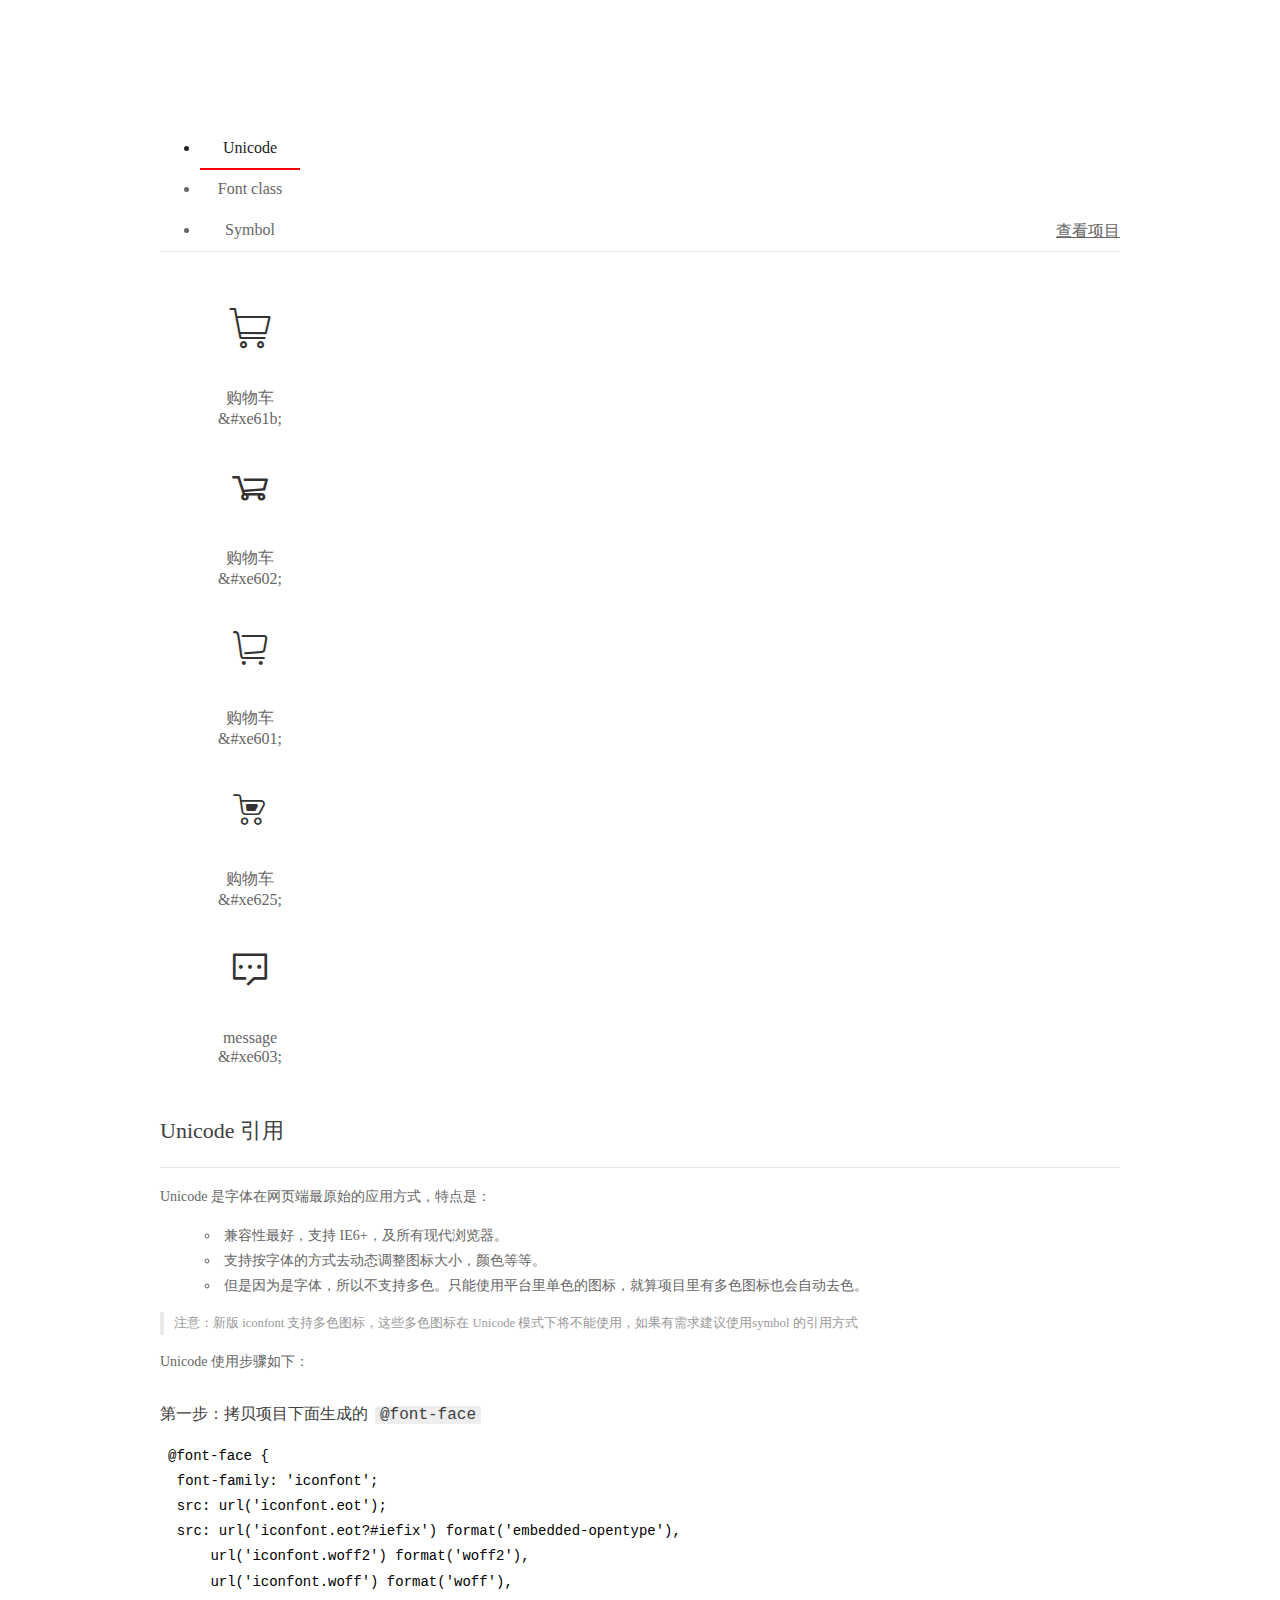
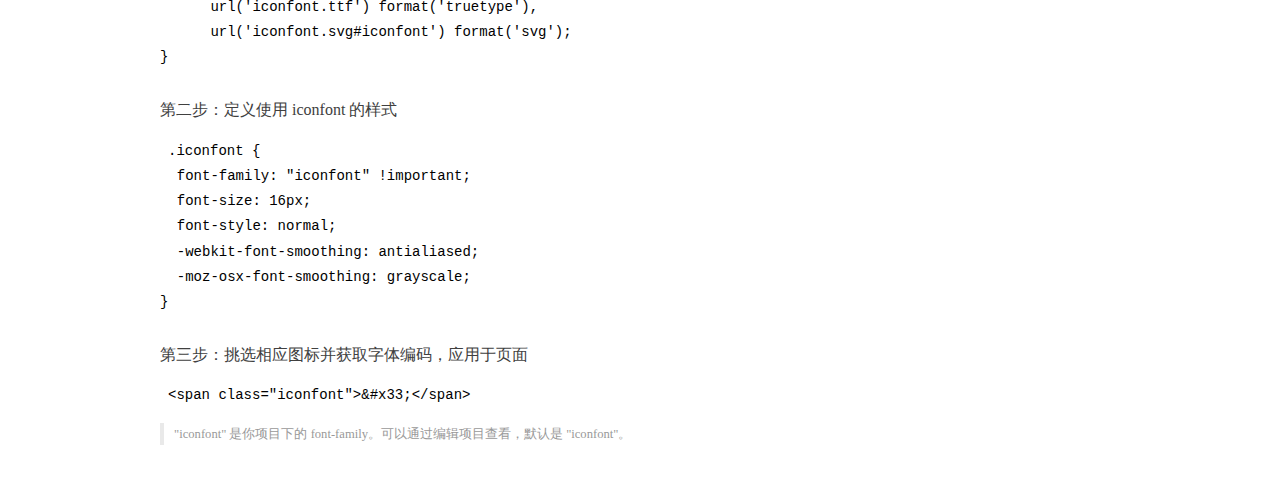
<file: Happy/font_1136567_msnucs16quo/demo_index.html>
<!DOCTYPE html>
<html>
<head>
  <meta charset="utf-8"/>
  <title>IconFont Demo</title>
  <link rel="shortcut icon" href="https://gtms04.alicdn.com/tps/i4/TB1_oz6GVXXXXaFXpXXJDFnIXXX-64-64.ico" type="image/x-icon"/>
  <link rel="stylesheet" href="https://g.alicdn.com/thx/cube/1.3.2/cube.min.css">
  <link rel="stylesheet" href="demo.css">
  <link rel="stylesheet" href="iconfont.css">
  <script src="iconfont.js"></script>
  <!-- jQuery -->
  <script src="https://a1.alicdn.com/oss/uploads/2018/12/26/7bfddb60-08e8-11e9-9b04-53e73bb6408b.js"></script>
  <!-- 代码高亮 -->
  <script src="https://a1.alicdn.com/oss/uploads/2018/12/26/a3f714d0-08e6-11e9-8a15-ebf944d7534c.js"></script>
</head>
<body>
  <div class="main">
    <h1 class="logo"><a href="https://www.iconfont.cn/" title="iconfont 首页" target="_blank">&#xe86b;</a></h1>
    <div class="nav-tabs">
      <ul id="tabs" class="dib-box">
        <li class="dib active"><span>Unicode</span></li>
        <li class="dib"><span>Font class</span></li>
        <li class="dib"><span>Symbol</span></li>
      </ul>
      
      <a href="https://www.iconfont.cn/manage/index?manage_type=myprojects&projectId=1136567" target="_blank" class="nav-more">查看项目</a>
      
    </div>
    <div class="tab-container">
      <div class="content unicode" style="display: block;">
          <ul class="icon_lists dib-box">
          
            <li class="dib">
              <span class="icon iconfont">&#xe61b;</span>
                <div class="name">购物车</div>
                <div class="code-name">&amp;#xe61b;</div>
              </li>
          
            <li class="dib">
              <span class="icon iconfont">&#xe602;</span>
                <div class="name">购物车</div>
                <div class="code-name">&amp;#xe602;</div>
              </li>
          
            <li class="dib">
              <span class="icon iconfont">&#xe601;</span>
                <div class="name">购物车</div>
                <div class="code-name">&amp;#xe601;</div>
              </li>
          
            <li class="dib">
              <span class="icon iconfont">&#xe625;</span>
                <div class="name">购物车</div>
                <div class="code-name">&amp;#xe625;</div>
              </li>
          
            <li class="dib">
              <span class="icon iconfont">&#xe603;</span>
                <div class="name">message</div>
                <div class="code-name">&amp;#xe603;</div>
              </li>
          
          </ul>
          <div class="article markdown">
          <h2 id="unicode-">Unicode 引用</h2>
          <hr>

          <p>Unicode 是字体在网页端最原始的应用方式，特点是：</p>
          <ul>
            <li>兼容性最好，支持 IE6+，及所有现代浏览器。</li>
            <li>支持按字体的方式去动态调整图标大小，颜色等等。</li>
            <li>但是因为是字体，所以不支持多色。只能使用平台里单色的图标，就算项目里有多色图标也会自动去色。</li>
          </ul>
          <blockquote>
            <p>注意：新版 iconfont 支持多色图标，这些多色图标在 Unicode 模式下将不能使用，如果有需求建议使用symbol 的引用方式</p>
          </blockquote>
          <p>Unicode 使用步骤如下：</p>
          <h3 id="-font-face">第一步：拷贝项目下面生成的 <code>@font-face</code></h3>
<pre><code class="language-css"
>@font-face {
  font-family: 'iconfont';
  src: url('iconfont.eot');
  src: url('iconfont.eot?#iefix') format('embedded-opentype'),
      url('iconfont.woff2') format('woff2'),
      url('iconfont.woff') format('woff'),
      url('iconfont.ttf') format('truetype'),
      url('iconfont.svg#iconfont') format('svg');
}
</code></pre>
          <h3 id="-iconfont-">第二步：定义使用 iconfont 的样式</h3>
<pre><code class="language-css"
>.iconfont {
  font-family: "iconfont" !important;
  font-size: 16px;
  font-style: normal;
  -webkit-font-smoothing: antialiased;
  -moz-osx-font-smoothing: grayscale;
}
</code></pre>
          <h3 id="-">第三步：挑选相应图标并获取字体编码，应用于页面</h3>
<pre>
<code class="language-html"
>&lt;span class="iconfont"&gt;&amp;#x33;&lt;/span&gt;
</code></pre>
          <blockquote>
            <p>"iconfont" 是你项目下的 font-family。可以通过编辑项目查看，默认是 "iconfont"。</p>
          </blockquote>
          </div>
      </div>
      <div class="content font-class">
        <ul class="icon_lists dib-box">
          
          <li class="dib">
            <span class="icon iconfont icon-gouwuche"></span>
            <div class="name">
              购物车
            </div>
            <div class="code-name">.icon-gouwuche
            </div>
          </li>
          
          <li class="dib">
            <span class="icon iconfont icon-xiazai1"></span>
            <div class="name">
              购物车
            </div>
            <div class="code-name">.icon-xiazai1
            </div>
          </li>
          
          <li class="dib">
            <span class="icon iconfont icon-gouwuche1"></span>
            <div class="name">
              购物车
            </div>
            <div class="code-name">.icon-gouwuche1
            </div>
          </li>
          
          <li class="dib">
            <span class="icon iconfont icon-iconzhengli-"></span>
            <div class="name">
              购物车
            </div>
            <div class="code-name">.icon-iconzhengli-
            </div>
          </li>
          
          <li class="dib">
            <span class="icon iconfont icon-message"></span>
            <div class="name">
              message
            </div>
            <div class="code-name">.icon-message
            </div>
          </li>
          
        </ul>
        <div class="article markdown">
        <h2 id="font-class-">font-class 引用</h2>
        <hr>

        <p>font-class 是 Unicode 使用方式的一种变种，主要是解决 Unicode 书写不直观，语意不明确的问题。</p>
        <p>与 Unicode 使用方式相比，具有如下特点：</p>
        <ul>
          <li>兼容性良好，支持 IE8+，及所有现代浏览器。</li>
          <li>相比于 Unicode 语意明确，书写更直观。可以很容易分辨这个 icon 是什么。</li>
          <li>因为使用 class 来定义图标，所以当要替换图标时，只需要修改 class 里面的 Unicode 引用。</li>
          <li>不过因为本质上还是使用的字体，所以多色图标还是不支持的。</li>
        </ul>
        <p>使用步骤如下：</p>
        <h3 id="-fontclass-">第一步：引入项目下面生成的 fontclass 代码：</h3>
<pre><code class="language-html">&lt;link rel="stylesheet" href="./iconfont.css"&gt;
</code></pre>
        <h3 id="-">第二步：挑选相应图标并获取类名，应用于页面：</h3>
<pre><code class="language-html">&lt;span class="iconfont icon-xxx"&gt;&lt;/span&gt;
</code></pre>
        <blockquote>
          <p>"
            iconfont" 是你项目下的 font-family。可以通过编辑项目查看，默认是 "iconfont"。</p>
        </blockquote>
      </div>
      </div>
      <div class="content symbol">
          <ul class="icon_lists dib-box">
          
            <li class="dib">
                <svg class="icon svg-icon" aria-hidden="true">
                  <use xlink:href="#icon-gouwuche"></use>
                </svg>
                <div class="name">购物车</div>
                <div class="code-name">#icon-gouwuche</div>
            </li>
          
            <li class="dib">
                <svg class="icon svg-icon" aria-hidden="true">
                  <use xlink:href="#icon-xiazai1"></use>
                </svg>
                <div class="name">购物车</div>
                <div class="code-name">#icon-xiazai1</div>
            </li>
          
            <li class="dib">
                <svg class="icon svg-icon" aria-hidden="true">
                  <use xlink:href="#icon-gouwuche1"></use>
                </svg>
                <div class="name">购物车</div>
                <div class="code-name">#icon-gouwuche1</div>
            </li>
          
            <li class="dib">
                <svg class="icon svg-icon" aria-hidden="true">
                  <use xlink:href="#icon-iconzhengli-"></use>
                </svg>
                <div class="name">购物车</div>
                <div class="code-name">#icon-iconzhengli-</div>
            </li>
          
            <li class="dib">
                <svg class="icon svg-icon" aria-hidden="true">
                  <use xlink:href="#icon-message"></use>
                </svg>
                <div class="name">message</div>
                <div class="code-name">#icon-message</div>
            </li>
          
          </ul>
          <div class="article markdown">
          <h2 id="symbol-">Symbol 引用</h2>
          <hr>

          <p>这是一种全新的使用方式，应该说这才是未来的主流，也是平台目前推荐的用法。相关介绍可以参考这篇<a href="">文章</a>
            这种用法其实是做了一个 SVG 的集合，与另外两种相比具有如下特点：</p>
          <ul>
            <li>支持多色图标了，不再受单色限制。</li>
            <li>通过一些技巧，支持像字体那样，通过 <code>font-size</code>, <code>color</code> 来调整样式。</li>
            <li>兼容性较差，支持 IE9+，及现代浏览器。</li>
            <li>浏览器渲染 SVG 的性能一般，还不如 png。</li>
          </ul>
          <p>使用步骤如下：</p>
          <h3 id="-symbol-">第一步：引入项目下面生成的 symbol 代码：</h3>
<pre><code class="language-html">&lt;script src="./iconfont.js"&gt;&lt;/script&gt;
</code></pre>
          <h3 id="-css-">第二步：加入通用 CSS 代码（引入一次就行）：</h3>
<pre><code class="language-html">&lt;style&gt;
.icon {
  width: 1em;
  height: 1em;
  vertical-align: -0.15em;
  fill: currentColor;
  overflow: hidden;
}
&lt;/style&gt;
</code></pre>
          <h3 id="-">第三步：挑选相应图标并获取类名，应用于页面：</h3>
<pre><code class="language-html">&lt;svg class="icon" aria-hidden="true"&gt;
  &lt;use xlink:href="#icon-xxx"&gt;&lt;/use&gt;
&lt;/svg&gt;
</code></pre>
          </div>
      </div>

    </div>
  </div>
  <script>
  $(document).ready(function () {
      $('.tab-container .content:first').show()

      $('#tabs li').click(function (e) {
        var tabContent = $('.tab-container .content')
        var index = $(this).index()

        if ($(this).hasClass('active')) {
          return
        } else {
          $('#tabs li').removeClass('active')
          $(this).addClass('active')

          tabContent.hide().eq(index).fadeIn()
        }
      })
    })
  </script>
</body>
</html>
</file>
<file: Happy/font_1136567_msnucs16quo/demo.css>
/* Logo 字体 */
@font-face {
  font-family: "iconfont logo";
  src: url('https://at.alicdn.com/t/font_985780_km7mi63cihi.eot?t=1545807318834');
  src: url('https://at.alicdn.com/t/font_985780_km7mi63cihi.eot?t=1545807318834#iefix') format('embedded-opentype'),
    url('https://at.alicdn.com/t/font_985780_km7mi63cihi.woff?t=1545807318834') format('woff'),
    url('https://at.alicdn.com/t/font_985780_km7mi63cihi.ttf?t=1545807318834') format('truetype'),
    url('https://at.alicdn.com/t/font_985780_km7mi63cihi.svg?t=1545807318834#iconfont') format('svg');
}

.logo {
  font-family: "iconfont logo";
  font-size: 160px;
  font-style: normal;
  -webkit-font-smoothing: antialiased;
  -moz-osx-font-smoothing: grayscale;
}

/* tabs */
.nav-tabs {
  position: relative;
}

.nav-tabs .nav-more {
  position: absolute;
  right: 0;
  bottom: 0;
  height: 42px;
  line-height: 42px;
  color: #666;
}

#tabs {
  border-bottom: 1px solid #eee;
}

#tabs li {
  cursor: pointer;
  width: 100px;
  height: 40px;
  line-height: 40px;
  text-align: center;
  font-size: 16px;
  border-bottom: 2px solid transparent;
  position: relative;
  z-index: 1;
  margin-bottom: -1px;
  color: #666;
}


#tabs .active {
  border-bottom-color: #f00;
  color: #222;
}

.tab-container .content {
  display: none;
}

/* 页面布局 */
.main {
  padding: 30px 100px;
  width: 960px;
  margin: 0 auto;
}

.main .logo {
  color: #333;
  text-align: left;
  margin-bottom: 30px;
  line-height: 1;
  height: 110px;
  margin-top: -50px;
  overflow: hidden;
  *zoom: 1;
}

.main .logo a {
  font-size: 160px;
  color: #333;
}

.helps {
  margin-top: 40px;
}

.helps pre {
  padding: 20px;
  margin: 10px 0;
  border: solid 1px #e7e1cd;
  background-color: #fffdef;
  overflow: auto;
}

.icon_lists {
  width: 100% !important;
  overflow: hidden;
  *zoom: 1;
}

.icon_lists li {
  width: 100px;
  margin-bottom: 10px;
  margin-right: 20px;
  text-align: center;
  list-style: none !important;
  cursor: default;
}

.icon_lists li .code-name {
  line-height: 1.2;
}

.icon_lists .icon {
  display: block;
  height: 100px;
  line-height: 100px;
  font-size: 42px;
  margin: 10px auto;
  color: #333;
  -webkit-transition: font-size 0.25s linear, width 0.25s linear;
  -moz-transition: font-size 0.25s linear, width 0.25s linear;
  transition: font-size 0.25s linear, width 0.25s linear;
}

.icon_lists .icon:hover {
  font-size: 100px;
}

.icon_lists .svg-icon {
  /* 通过设置 font-size 来改变图标大小 */
  width: 1em;
  /* 图标和文字相邻时，垂直对齐 */
  vertical-align: -0.15em;
  /* 通过设置 color 来改变 SVG 的颜色/fill */
  fill: currentColor;
  /* path 和 stroke 溢出 viewBox 部分在 IE 下会显示
      normalize.css 中也包含这行 */
  overflow: hidden;
}

.icon_lists li .name,
.icon_lists li .code-name {
  color: #666;
}

/* markdown 样式 */
.markdown {
  color: #666;
  font-size: 14px;
  line-height: 1.8;
}

.highlight {
  line-height: 1.5;
}

.markdown img {
  vertical-align: middle;
  max-width: 100%;
}

.markdown h1 {
  color: #404040;
  font-weight: 500;
  line-height: 40px;
  margin-bottom: 24px;
}

.markdown h2,
.markdown h3,
.markdown h4,
.markdown h5,
.markdown h6 {
  color: #404040;
  margin: 1.6em 0 0.6em 0;
  font-weight: 500;
  clear: both;
}

.markdown h1 {
  font-size: 28px;
}

.markdown h2 {
  font-size: 22px;
}

.markdown h3 {
  font-size: 16px;
}

.markdown h4 {
  font-size: 14px;
}

.markdown h5 {
  font-size: 12px;
}

.markdown h6 {
  font-size: 12px;
}

.markdown hr {
  height: 1px;
  border: 0;
  background: #e9e9e9;
  margin: 16px 0;
  clear: both;
}

.markdown p {
  margin: 1em 0;
}

.markdown>p,
.markdown>blockquote,
.markdown>.highlight,
.markdown>ol,
.markdown>ul {
  width: 80%;
}

.markdown ul>li {
  list-style: circle;
}

.markdown>ul li,
.markdown blockquote ul>li {
  margin-left: 20px;
  padding-left: 4px;
}

.markdown>ul li p,
.markdown>ol li p {
  margin: 0.6em 0;
}

.markdown ol>li {
  list-style: decimal;
}

.markdown>ol li,
.markdown blockquote ol>li {
  margin-left: 20px;
  padding-left: 4px;
}

.markdown code {
  margin: 0 3px;
  padding: 0 5px;
  background: #eee;
  border-radius: 3px;
}

.markdown strong,
.markdown b {
  font-weight: 600;
}

.markdown>table {
  border-collapse: collapse;
  border-spacing: 0px;
  empty-cells: show;
  border: 1px solid #e9e9e9;
  width: 95%;
  margin-bottom: 24px;
}

.markdown>table th {
  white-space: nowrap;
  color: #333;
  font-weight: 600;
}

.markdown>table th,
.markdown>table td {
  border: 1px solid #e9e9e9;
  padding: 8px 16px;
  text-align: left;
}

.markdown>table th {
  background: #F7F7F7;
}

.markdown blockquote {
  font-size: 90%;
  color: #999;
  border-left: 4px solid #e9e9e9;
  padding-left: 0.8em;
  margin: 1em 0;
}

.markdown blockquote p {
  margin: 0;
}

.markdown .anchor {
  opacity: 0;
  transition: opacity 0.3s ease;
  margin-left: 8px;
}

.markdown .waiting {
  color: #ccc;
}

.markdown h1:hover .anchor,
.markdown h2:hover .anchor,
.markdown h3:hover .anchor,
.markdown h4:hover .anchor,
.markdown h5:hover .anchor,
.markdown h6:hover .anchor {
  opacity: 1;
  display: inline-block;
}

.markdown>br,
.markdown>p>br {
  clear: both;
}


.hljs {
  display: block;
  background: white;
  padding: 0.5em;
  color: #333333;
  overflow-x: auto;
}

.hljs-comment,
.hljs-meta {
  color: #969896;
}

.hljs-string,
.hljs-variable,
.hljs-template-variable,
.hljs-strong,
.hljs-emphasis,
.hljs-quote {
  color: #df5000;
}

.hljs-keyword,
.hljs-selector-tag,
.hljs-type {
  color: #a71d5d;
}

.hljs-literal,
.hljs-symbol,
.hljs-bullet,
.hljs-attribute {
  color: #0086b3;
}

.hljs-section,
.hljs-name {
  color: #63a35c;
}

.hljs-tag {
  color: #333333;
}

.hljs-title,
.hljs-attr,
.hljs-selector-id,
.hljs-selector-class,
.hljs-selector-attr,
.hljs-selector-pseudo {
  color: #795da3;
}

.hljs-addition {
  color: #55a532;
  background-color: #eaffea;
}

.hljs-deletion {
  color: #bd2c00;
  background-color: #ffecec;
}

.hljs-link {
  text-decoration: underline;
}

/* 代码高亮 */
/* PrismJS 1.15.0
https://prismjs.com/download.html#themes=prism&languages=markup+css+clike+javascript */
/**
 * prism.js default theme for JavaScript, CSS and HTML
 * Based on dabblet (http://dabblet.com)
 * @author Lea Verou
 */
code[class*="language-"],
pre[class*="language-"] {
  color: black;
  background: none;
  text-shadow: 0 1px white;
  font-family: Consolas, Monaco, 'Andale Mono', 'Ubuntu Mono', monospace;
  text-align: left;
  white-space: pre;
  word-spacing: normal;
  word-break: normal;
  word-wrap: normal;
  line-height: 1.5;

  -moz-tab-size: 4;
  -o-tab-size: 4;
  tab-size: 4;

  -webkit-hyphens: none;
  -moz-hyphens: none;
  -ms-hyphens: none;
  hyphens: none;
}

pre[class*="language-"]::-moz-selection,
pre[class*="language-"] ::-moz-selection,
code[class*="language-"]::-moz-selection,
code[class*="language-"] ::-moz-selection {
  text-shadow: none;
  background: #b3d4fc;
}

pre[class*="language-"]::selection,
pre[class*="language-"] ::selection,
code[class*="language-"]::selection,
code[class*="language-"] ::selection {
  text-shadow: none;
  background: #b3d4fc;
}

@media print {

  code[class*="language-"],
  pre[class*="language-"] {
    text-shadow: none;
  }
}

/* Code blocks */
pre[class*="language-"] {
  padding: 1em;
  margin: .5em 0;
  overflow: auto;
}

:not(pre)>code[class*="language-"],
pre[class*="language-"] {
  background: #f5f2f0;
}

/* Inline code */
:not(pre)>code[class*="language-"] {
  padding: .1em;
  border-radius: .3em;
  white-space: normal;
}

.token.comment,
.token.prolog,
.token.doctype,
.token.cdata {
  color: slategray;
}

.token.punctuation {
  color: #999;
}

.namespace {
  opacity: .7;
}

.token.property,
.token.tag,
.token.boolean,
.token.number,
.token.constant,
.token.symbol,
.token.deleted {
  color: #905;
}

.token.selector,
.token.attr-name,
.token.string,
.token.char,
.token.builtin,
.token.inserted {
  color: #690;
}

.token.operator,
.token.entity,
.token.url,
.language-css .token.string,
.style .token.string {
  color: #9a6e3a;
  background: hsla(0, 0%, 100%, .5);
}

.token.atrule,
.token.attr-value,
.token.keyword {
  color: #07a;
}

.token.function,
.token.class-name {
  color: #DD4A68;
}

.token.regex,
.token.important,
.token.variable {
  color: #e90;
}

.token.important,
.token.bold {
  font-weight: bold;
}

.token.italic {
  font-style: italic;
}

.token.entity {
  cursor: help;
}
</file>
<file: Happy/font_1136567_msnucs16quo/iconfont.css>
@font-face {font-family: "iconfont";
  src: url('iconfont.eot?t=1559281566507'); /* IE9 */
  src: url('iconfont.eot?t=1559281566507#iefix') format('embedded-opentype'), /* IE6-IE8 */
  url('[data-uri]') format('woff2'),
  url('iconfont.woff?t=1559281566507') format('woff'),
  url('iconfont.ttf?t=1559281566507') format('truetype'), /* chrome, firefox, opera, Safari, Android, iOS 4.2+ */
  url('iconfont.svg?t=1559281566507#iconfont') format('svg'); /* iOS 4.1- */
}

.iconfont {
  font-family: "iconfont" !important;
  font-size: 16px;
  font-style: normal;
  -webkit-font-smoothing: antialiased;
  -moz-osx-font-smoothing: grayscale;
}
</file>
